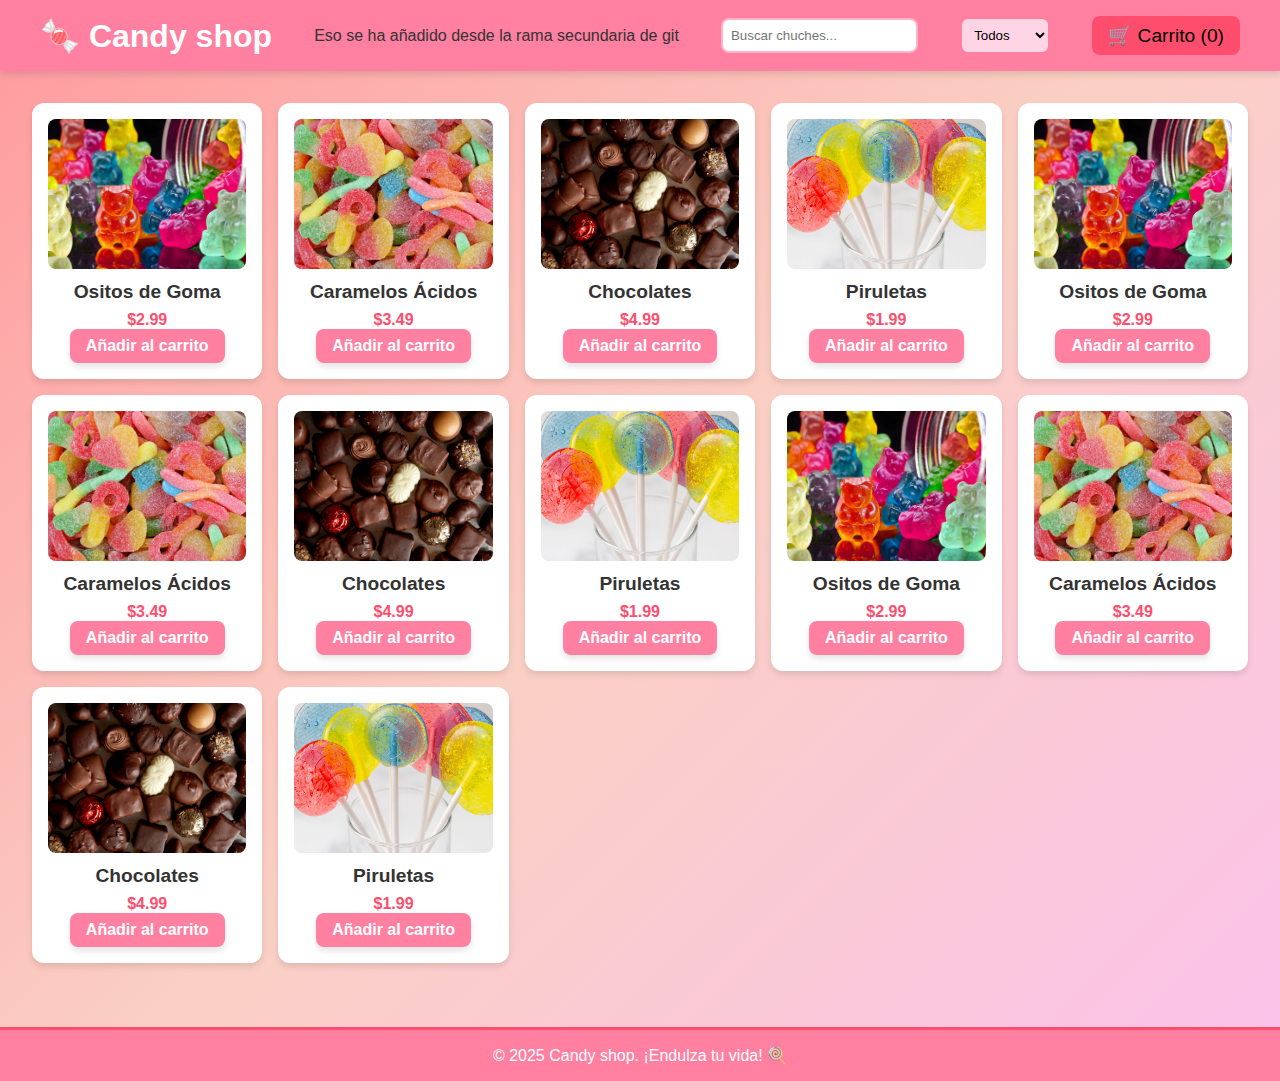
<file: index.html>
<!DOCTYPE html>
<html lang="en">
<head>
    <meta charset="UTF-8">
    <meta name="viewport" content="width=device-width, initial-scale=1.0">
    <title>Tienda de Chuches</title>
    <link rel="stylesheet" href="style.css">
</head>
<body>
    <header>
        <nav>
            <h1 class="logo">🍬 Candy shop</h1>
            <p>Eso se ha añadido desde la rama secundaria de git</p>
            <input type="text" id="search" placeholder="Buscar chuches...">
            <select id="filter">
                <option value="all">Todos</option>
                <option value="dulces">Dulces</option>
                <option value="ácidos">Ácidos</option>
                <option value="gomitas">Gomitas</option>
            </select>
            <div id="cart"><a href="cart.html">🛒 Carrito (<span id="cart-count">0</span>)</a></div>
        </nav>
    </header>
    
    <main>
        <section id="products">
            <!-- Aquí se insertarán dinámicamente los productos -->
        </section>
    </main>

    <footer>
        <p>© 2025 Candy shop. ¡Endulza tu vida! 🍭</p>
    </footer>

    <script src="script.js"></script>
</body>
</html>
</file>
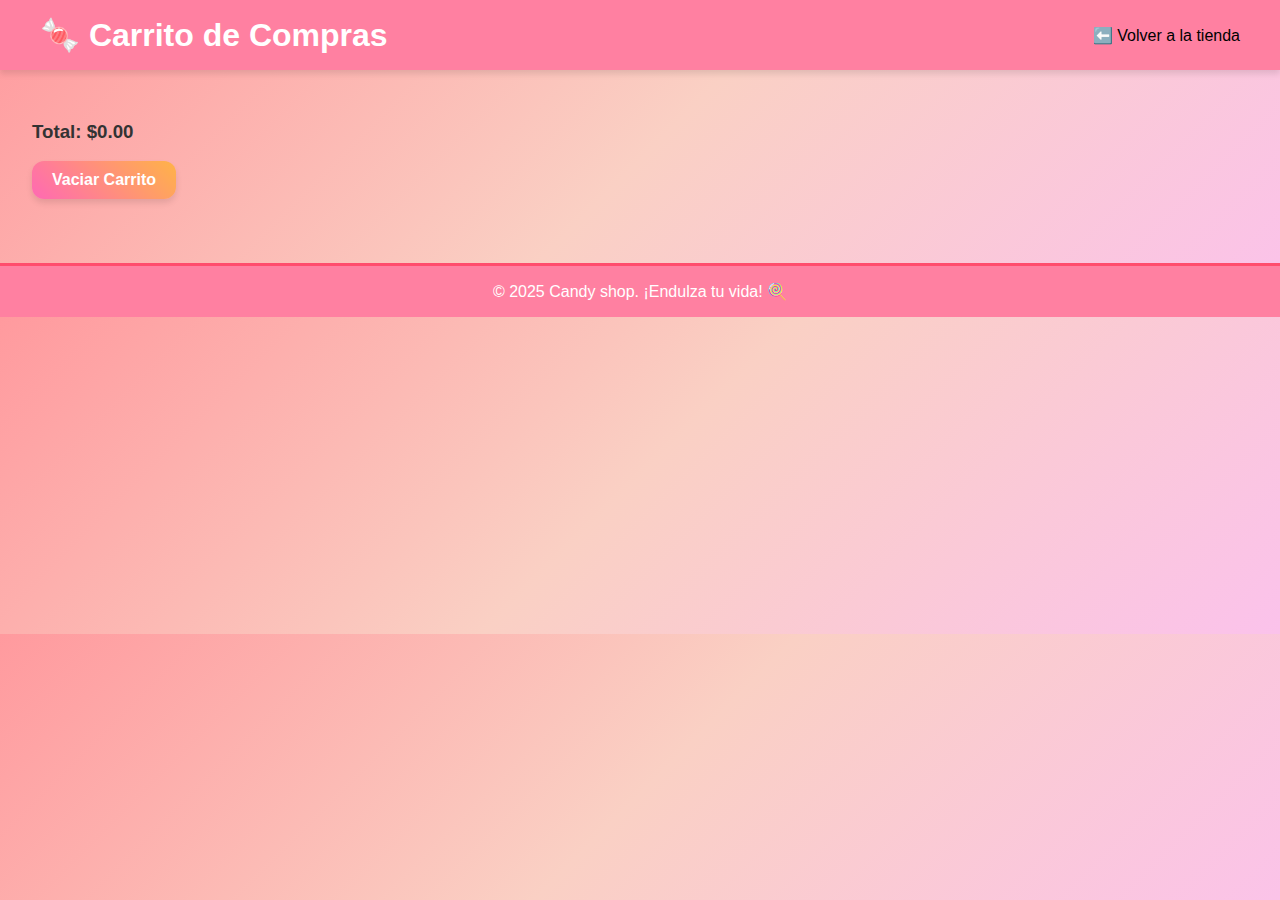
<file: cart.html>
<!DOCTYPE html>
<html lang="en">
<head>
    <meta charset="UTF-8">
    <meta name="viewport" content="width=device-width, initial-scale=1.0">
    <title>Carrito</title>
    <link rel="stylesheet" href="style.css">
</head>
<body>
    <header>
        <nav>
            <h1 class="logo">🍬 Carrito de Compras</h1>
            <a href="index.html" class="back-to-store">⬅️ Volver a la tienda</a>
        </nav>
    </header>
    
    <main>
        <section id="cart-items">
            <!-- Productos añadidos se listarán aquí dinámicamente -->     
        </section>
        <section id="cart-summary">
             <h3>Total: <span id="total-price">$0.00</span></h3>
             <button id="clear-cart" class="clear-cart-button">Vaciar Carrito</button>
        </section>
    </main>
    <footer>
        <p>© 2025 Candy shop. ¡Endulza tu vida! 🍭</p>
    </footer>
    <script src="cart.js"></script>
</body>
</html>
</file>
<file: style.css>
/* Reset básico */
body, h1, p, input, select, nav, footer {
    margin: 0;
    padding: 0;
    box-sizing: border-box;
    font-family: 'Quick sand', sans-serif;
}

a{
    text-decoration: none;
    color: black;
}

.cart-item img{
    width: 150px;
    height: 150px;
    object-fit: cover;
}

#cart-items{
    display: flex;
    justify-content: space-around;
}

/* Colores vivos */
body {
    background: linear-gradient(135deg, #ff9a9e, #fad0c4, #fbc2eb);
    color: #333;
}

header {
    background-color: #ff80a1;
    padding: 1rem;
    text-align: center;
    box-shadow: 0 4px 6px rgba(0, 0, 0, 0.1);
}

.logo {
    font-size: 2rem;
    color: #fff;
}

nav {
    display: flex;
    justify-content: space-between;
    align-items: center;
    max-width: 1200px;
    margin: 0 auto;
}

#search {
    padding: 0.5rem;
    border: 2px solid #ffb3c6;
    border-radius: 8px;
}

#filter {
    padding: 0.5rem;
    border-radius: 8px;
    background: #ffd5e5;
    border: 2px solid #ff80a1;
}

#cart {
    font-size: 1.2rem;
    color: #fff;
    background-color: #ff4d6d;
    padding: 0.5rem 1rem;
    border-radius: 8px;
    cursor: pointer;
    transition: background 0.3s;
}

#cart:hover {
    background-color: #d93d5c;
}

main {
    padding: 2rem;
}

#products {
    display: grid;
    grid-template-columns: repeat(auto-fit, minmax(200px, 1fr));
    gap: 1rem;
}

.product-card {
    background: #fff;
    padding: 1rem;
    border-radius: 12px;
    box-shadow: 0 4px 6px rgba(0, 0, 0, 0.1);
    text-align: center;
    transition: transform 0.3s, box-shadow 0.3s;
}

.product-card:hover {
    transform: translateY(-5px);
    box-shadow: 0 6px 12px rgba(0, 0, 0, 0.15);
}

.product-image {
    width: 100%;
    height: 150px;
    object-fit: cover;
    border-radius: 8px;
}

.product-name {
    font-size: 1.2rem;
    margin: 0.5rem 0;
}

.product-price {
    color: #ff4d6d;
    font-weight: bold;
}

.add-to-cart {
    background: #ff80a1;
    color: #fff;
    border: none;
    padding: 0.5rem 1rem;
    border-radius: 8px;
    cursor: pointer;
    transition: background 0.3s;
}

.add-to-cart:hover {
    background: #d93d5c;
}

footer {
    text-align: center;
    background-color: #ff80a1;
    color: #fff;
    padding: 1rem;
    margin-top: 2rem;
    border-top: 3px solid #ff4d6d;
}

button {
    background: linear-gradient(45deg, #ff69b4, #ffb347); /* Colores vivos */
    color: white;
    font-size: 16px;
    font-weight: bold;
    border: none;
    border-radius: 12px;
    padding: 10px 20px;
    cursor: pointer;
    box-shadow: 0 4px 6px rgba(0, 0, 0, 0.1);
    transition: all 0.3s ease-in-out;
}

button:hover {
    transform: scale(1.1); /* Aumentar un poco el tamaño al pasar el ratón */
    box-shadow: 0 6px 8px rgba(0, 0, 0, 0.2); /* Sombra más fuerte */
}

button:active {
    transform: scale(0.95); /* Reducir un poco el tamaño al hacer clic */
    box-shadow: 0 2px 4px rgba(0, 0, 0, 0.2); /* Sombra más pequeña */
    background: linear-gradient(45deg, #ffb347, #ff69b4); /* Intercambiar colores */
}

button:disabled {
    background: #ddd;
    color: #aaa;
    cursor: not-allowed;
    box-shadow: none;
    transform: none;
}
</file>
